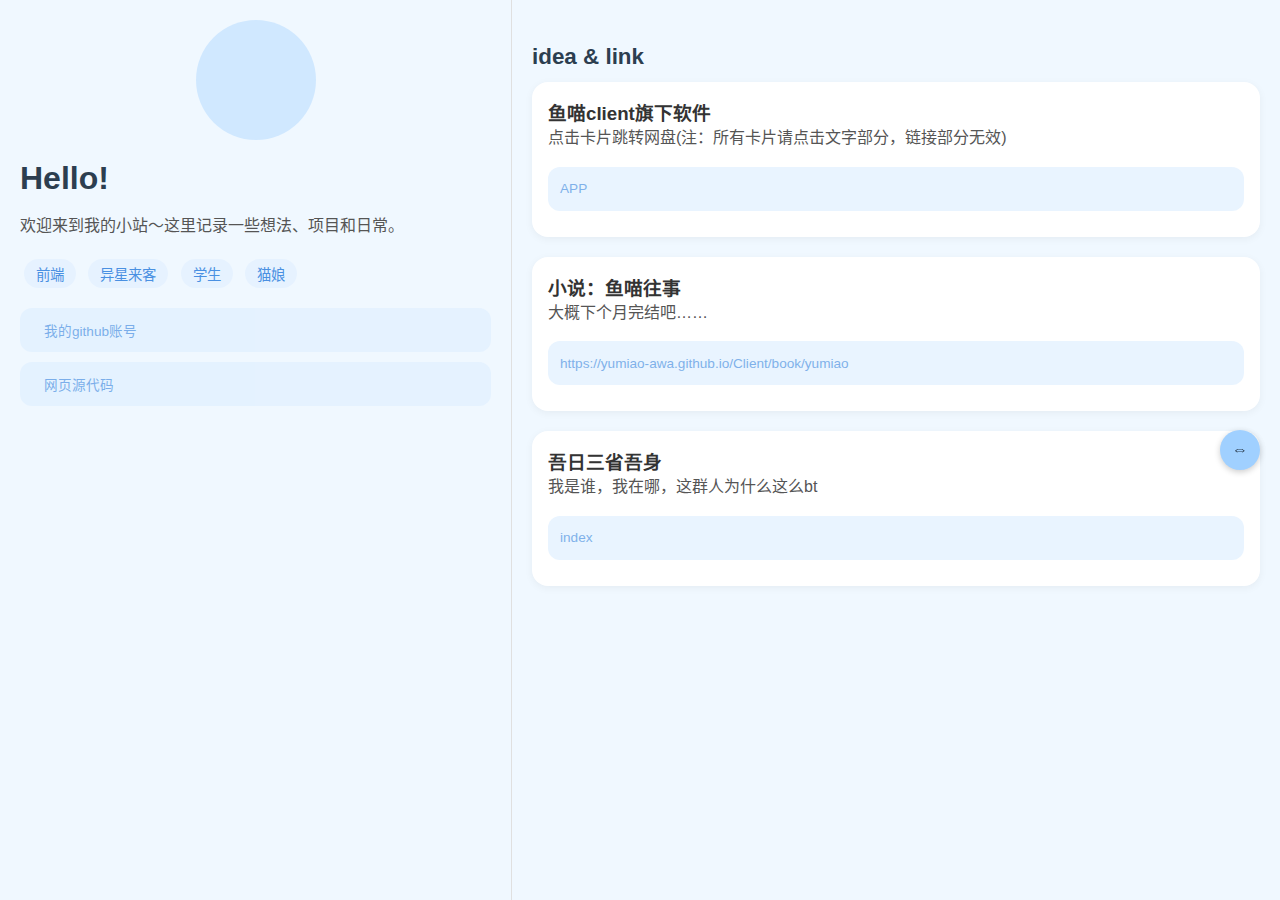
<file: index.html>
<!DOCTYPE html>
<html lang="zh-CN">
<head>
  <meta charset="UTF-8" />
  <meta name="viewport" content="width=device-width, initial-scale=1.0"/>
  <title>鱼喵</title>
  <link rel="icon" type="image/png" href="important-img/icon.png">
  <link rel="stylesheet" href="style.css">
</head>
<body>

  <!-- 齿轮特效容器 -->
  <div class="gear-effect-container" id="gearContainer"></div>

  <!-- 设置按钮 -->
  <div class="settings-toggle" id="settingsToggle">⇔</div>

  <!-- 菜单遮罩 -->
  <div class="overlay" id="menuOverlay"></div>

  <!-- 设置菜单 -->
  <div class="settings-menu" id="settingsMenu">
    <h3>⚙️ 设置</h3>

    <div class="setting-section">
      <h4>🎨 纯色背景</h4>
      <div class="setting-option" data-bg="default">默认淡蓝</div>
      <div class="setting-option" data-bg="lightblue">浅蓝色</div>
      <div class="setting-option" data-bg="white">纯白</div>
      <div class="setting-option" data-bg="dark">深灰</div>
    </div>

    <div class="setting-section">
      <h4>🖼️ 图片背景</h4>
      <div id="imageBgOptions"></div>
    </div>
  </div>

  <!-- 主内容 -->
  <div class="layout">
    <div class="left-panel panel">
      <div class="avatar">
        <a href="https://qm.qq.com/q/Yo08cPPbOw" target="_blank><img src="important-img/avatar.png""></a>
      </div>
     <h1>Hello!</h1>
      <p>欢迎来到我的小站～这里记录一些想法、项目和日常。</p>
      <div class="tags">
        <span class="tag">前端</span>
        <span class="tag">异星来客</span>
        <span class="tag">学生</span>
        <span class="tag">猫娘</span>
      </div>
      <div class="btn-placeholder"><a href="https://github.com/yumiao-awa" target="_blank">我的github账号</a></div>
      <div class="btn-placeholder"><a href="https://github.com/yumiao-awa/myself" target="_blank">网页源代码</a></div>
    </div>

    <div class="right-panel panel">
      <h2 class="section-title">idea & link</h2>
      <div id="articlesContainer"></div>
    </div>
  </div>

  <script>
    // ===== 文章数据（JavaScript 列表）=====
    const articles = [
      {
        title: "鱼喵client旗下软件",
        summary: "点击卡片跳转网盘(注：所有卡片请点击文字部分，链接部分无效)",
        url: "APP"
      },
      {
        title: "小说：鱼喵往事",
        summary: "大概下个月完结吧……",
        url: "https://yumiao-awa.github.io/Client/book/yumiao"
      },
      {
        title: "吾日三省吾身",
        summary: "我是谁，我在哪，这群人为什么这么bt",
        url: "index"
      }
    ];

    // ===== 渲染文章列表 =====
    function renderArticles() {
      const container = document.getElementById('articlesContainer');
      container.innerHTML = articles.map(article => `
        <div class="card">
          <a href="${article.url}" target="_blank">
            <h3>${article.title}</h3>
            <p>${article.summary}</p>
          </a>
          <!-- 替换 .btn-placeholder 内容为链接 -->
          <div class="btn-placeholder link-in-box">${article.url}</div>
        </div>
      `).join('');
    }

    // ===== 判断背景明暗，返回齿轮颜色 =====
    function getGearColor() {
      const bg = window.getComputedStyle(document.body).backgroundColor;
      const match = bg.match(/rgba?\((\d+),\s*(\d+),\s*(\d+)/);
      if (!match) return '#2c3e50';
      const r = parseInt(match[1]), g = parseInt(match[2]), b = parseInt(match[3]);
      const brightness = (r * 299 + g * 587 + b * 114) / 1000;
      return brightness > 160 ? '#2c3e50' : '#ffffff';
    }

    // ===== 点击生成 ⚙ 特效 =====
    document.addEventListener('click', function(e) {
      const gear = document.createElement('div');
      gear.className = 'gear-effect';
      gear.textContent = '⚙';
      gear.style.color = getGearColor();
      gear.style.left = (e.clientX - 12) + 'px';
      gear.style.top = (e.clientY - 12) + 'px';
      document.getElementById('gearContainer').appendChild(gear);
      setTimeout(() => gear.remove(), 1000);
    });

    // ===== 菜单控制 =====
    const toggleBtn = document.getElementById('settingsToggle');
    const menu = document.getElementById('settingsMenu');
    const overlay = document.getElementById('menuOverlay');

    toggleBtn.addEventListener('click', () => {
      menu.classList.add('open');
      overlay.classList.add('show');
    });

    overlay.addEventListener('click', () => {
      menu.classList.remove('open');
      overlay.classList.remove('show');
    });

    // ===== 图片背景列表（JavaScript 管理）=====
    const imageBackgrounds = [
      { name: '星空', path: 'https://images.unsplash.com/photo-1506318137071-a8e063b4bec0?ixlib=rb-4.0.3&auto=format&fit=crop&w=1920&q=80' },
      { name: '森林', path: 'https://images.unsplash.com/photo-1543512214-3070928057d1?ixlib=rb-4.0.3&auto=format&fit=crop&w=1920&q=80' },
      { name: '甘城', path: 'img/neko.png' },
      { name: '海洋', path: 'https://images.unsplash.com/photo-1507525428034-b723cf961d3e?ixlib=rb-4.0.3&auto=format&fit=crop&w=1920&q=80' },
    ];

    // ===== 应用背景并保存到 localStorage =====
    function applyBackground(bgType, value) {
      if (bgType === 'color') {
        document.body.style.background = value;
        document.body.style.backgroundSize = '';
      } else if (bgType === 'image') {
        document.body.style.background = `url(${value}) no-repeat center center fixed`;
        document.body.style.backgroundSize = 'cover';
      }
      localStorage.setItem('bgType', bgType);
      localStorage.setItem('bgValue', value);
    }

    // ===== 初始化背景（页面加载时恢复）=====
    function initBackground() {
      const savedType = localStorage.getItem('bgType');
      const savedValue = localStorage.getItem('bgValue');
      if (savedType && savedValue) {
        applyBackground(savedType, savedValue);
      }
    }

    // ===== 绑定菜单事件 =====
    function bindMenuEvents() {
      const bgMap = {
        default: '#f0f8ff',
        lightblue: '#e6f2ff',
        white: '#ffffff',
        dark: '#2c3e50'
      };

      document.querySelectorAll('.setting-option[data-bg]').forEach(opt => {
        opt.addEventListener('click', () => {
          const key = opt.getAttribute('data-bg');
          applyBackground('color', bgMap[key] || '#f0f8ff');
          menu.classList.remove('open');
          overlay.classList.remove('show');
        });
      });

      const imageBgOptions = document.getElementById('imageBgOptions');
      imageBgOptions.innerHTML = '';
      imageBackgrounds.forEach(img => {
        const option = document.createElement('div');
        option.className = 'setting-option';
        option.innerHTML = `<span class="bg-preview" style="background-image: url(${img.path});"></span>${img.name}`;
        option.addEventListener('click', () => {
          applyBackground('image', img.path);
          menu.classList.remove('open');
          overlay.classList.remove('show');
        });
        imageBgOptions.appendChild(option);
      });
    }

    // ===== 页面加载完成后初始化 =====
    document.addEventListener('DOMContentLoaded', () => {
      renderArticles();
      bindMenuEvents();
      initBackground();
    });
  </script>
</body>
</html>
</file>
<file: style.css>
* {
  margin: 0;
  padding: 0;
  box-sizing: border-box;
}

html, body {
  height: 100%;
  overflow: hidden;
  font-family: -apple-system, BlinkMacSystemFont, "Segoe UI", sans-serif;
  background-color: #f0f8ff; /* 默认淡蓝 */
  color: #333;
  position: relative;
}

/* 齿轮特效容器 */
.gear-effect-container {
  position: absolute;
  top: 0;
  left: 0;
  width: 100%;
  height: 100%;
  pointer-events: none;
  z-index: 9999;
}

.gear-effect {
  position: absolute;
  font-size: 24px;
  font-weight: bold;
  transform-origin: center;
  animation: gearSpinFade 1s ease-out forwards;
  opacity: 0;
}

@keyframes gearSpinFade {
  from {
    opacity: 1;
    transform: scale(0) rotate(0deg);
  }
  to {
    opacity: 0;
    transform: scale(1.5) rotate(720deg);
  }
}

/* 布局 */
.layout {
  display: flex;
  flex-direction: column;
  height: 100vh;
  overflow: auto;
}

@media (min-aspect-ratio: 1/1) and (min-width: 768px) {
  .layout {
    flex-direction: row;
    overflow: hidden; /* 保持整体无滚动 */
  }
  .left-panel, .right-panel {
    height: 100vh;
    overflow-y: auto; /* 允许各自滚动 */
    padding: 20px;
    box-sizing: border-box; /* 确保 padding 不撑大 */
  }
  .left-panel {
    width: 40%;
    border-right: 1px solid #e0e0e0;
    /* 可选：如果内容少也想有滚动感，可加 min-height，但非必需 */
  }
  .right-panel {
    width: 60%;
    padding-left: 30px;
  }
}

.panel { padding: 20px; }

h1 { font-size: 2rem; margin-bottom: 16px; color: #2c3e50; }
p { line-height: 1.6; margin-bottom: 16px; color: #555; }

.avatar {
  width: 120px;
  height: 120px;
  border-radius: 50%;
  background: #d0e8ff;
  margin: 0 auto 20px;
  display: flex;
  align-items: center;
  justify-content: center;
  font-size: 3rem;
  color: #88c0ff;
}

.tag {
  display: inline-block;
  background: #e6f2ff;
  color: #4a90e2;
  padding: 4px 12px;
  border-radius: 20px;
  margin: 4px;
  font-size: 0.9rem;
}

.tags { margin: 16px 0; }

.btn-placeholder {
  width: 100%;
  height: 44px;
  background: #e0f0ff;
  border-radius: 12px;
  margin: 10px 0;
  opacity: 0.7;
  display: flex;
  align-items: center;
  padding: 0 12px;
  font-size: 0.85rem;
  color: #4a90e2;
  overflow: hidden;
  text-overflow: ellipsis;
  white-space: nowrap;
}

/* 专门为链接框添加的类（可选） */
.btn-placeholder.link-in-box {
  cursor: pointer;
  transition: background 0.2s;
}

.btn-placeholder.link-in-box:hover {
  background: #d0e8ff;
}

.card {
  background: white;
  border-radius: 16px;
  padding: 16px;
  margin-bottom: 20px;
  box-shadow: 0 2px 8px rgba(0,0,0,0.05);
}

/* 让卡片内的链接占满整个卡片 */
.card a {
  text-decoration: none;
  color: inherit;
  display: block;
}

.section-title {
  font-size: 1.4rem;
  margin: 24px 0 12px;
  color: #2c3e50;
}

/* 设置按钮 */
.settings-toggle {
  position: fixed;
  right: 20px;
  top: 50%;
  transform: translateY(-50%);
  width: 40px;
  height: 40px;
  background: #a0d0ff;
  border-radius: 50%;
  display: flex;
  justify-content: center;
  align-items: center;
  cursor: pointer;
  z-index: 1000;
  box-shadow: 0 2px 6px rgba(0,0,0,0.2);
  color: #2c3e50;
  font-weight: bold;
}

/* 设置菜单 */
.settings-menu {
  position: fixed;
  top: 0;
  right: -300px;
  width: 280px;
  height: 100vh;
  background: white;
  box-shadow: -2px 0 10px rgba(0,0,0,0.1);
  z-index: 2000;
  transition: right 0.3s ease;
  padding: 20px;
  overflow-y: auto;
}

.settings-menu.open {
  right: 0;
}

.settings-menu h3 {
  margin-bottom: 16px;
  color: #2c3e50;
}

.setting-section {
  margin-bottom: 20px;
}

.setting-section h4 {
  margin-bottom: 10px;
  font-size: 1.1rem;
  color: #4a90e2;
}

.setting-option {
  padding: 10px 12px;
  border-radius: 8px;
  cursor: pointer;
  margin: 4px 0;
  transition: background 0.2s;
}

.setting-option:hover {
  background: #f0f8ff;
}

.bg-preview {
  width: 40px;
  height: 40px;
  border-radius: 6px;
  margin-right: 8px;
  display: inline-block;
  vertical-align: middle;
  background-size: cover;
  background-position: center;
}

.overlay {
  position: fixed;
  top: 0;
  left: 0;
  width: 100%;
  height: 100%;
  background: rgba(0,0,0,0.3);
  z-index: 1500;
  opacity: 0;
  visibility: hidden;
  transition: opacity 0.3s;
}

.overlay.show {
  opacity: 1;
  visibility: visible;
}

.avatar { 
  width: 120px; 
  height: 120px; 
  border-radius: 50%; 
  overflow: hidden; 
  margin: 0 auto 20px; 
} 

.avatar img { width: 100%; height: 100%; object-fit: cover; display: block; /* 👈 关键：消除底部空白 */ }

.btn-placeholder a { color: #4a90e2; /* 淡蓝色 */ text-decoration: none; /* 去掉下划线 */ font-weight: normal; /* 防止继承加粗 */ font-style: normal; /* 防止斜体 */ display: block; width: 100%; height: 100%; display: flex; align-items: center; padding: 0 12px; overflow: hidden; text-overflow: ellipsis; white-space: nowrap; }
</file>
